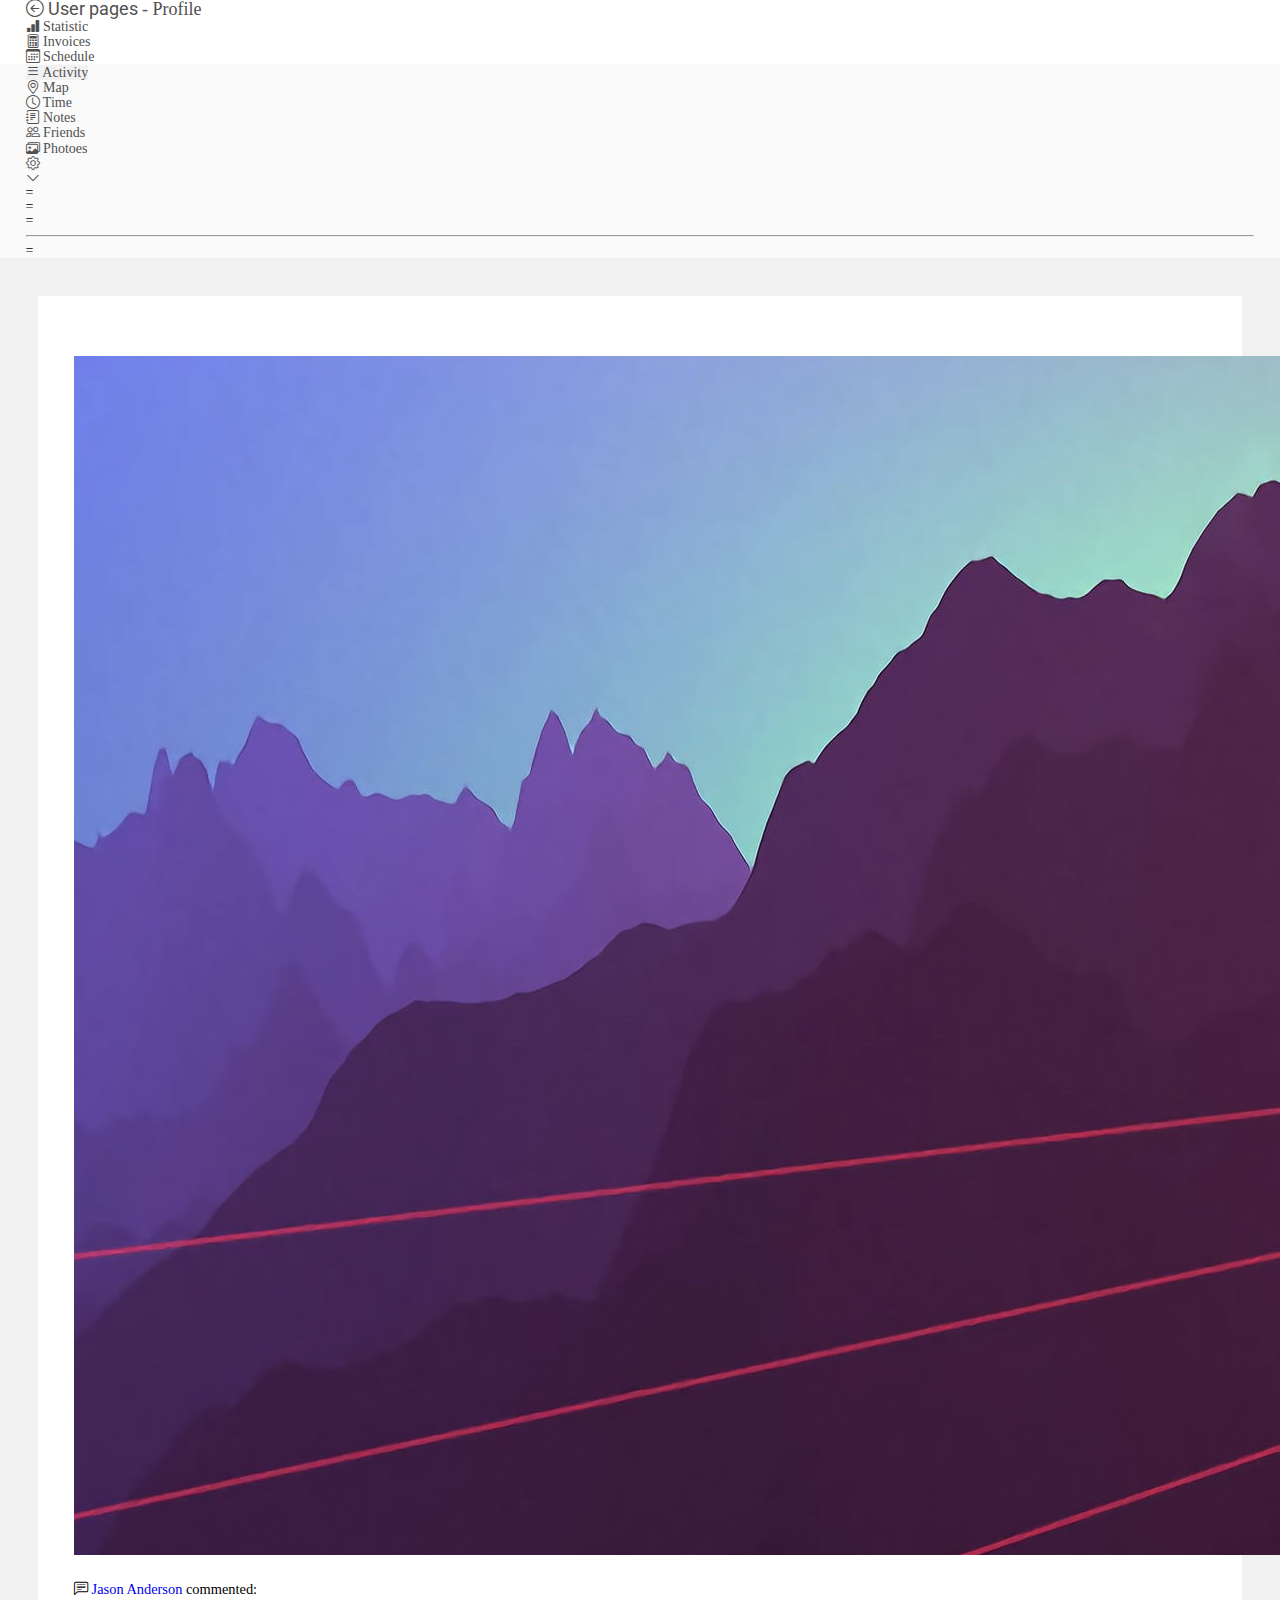
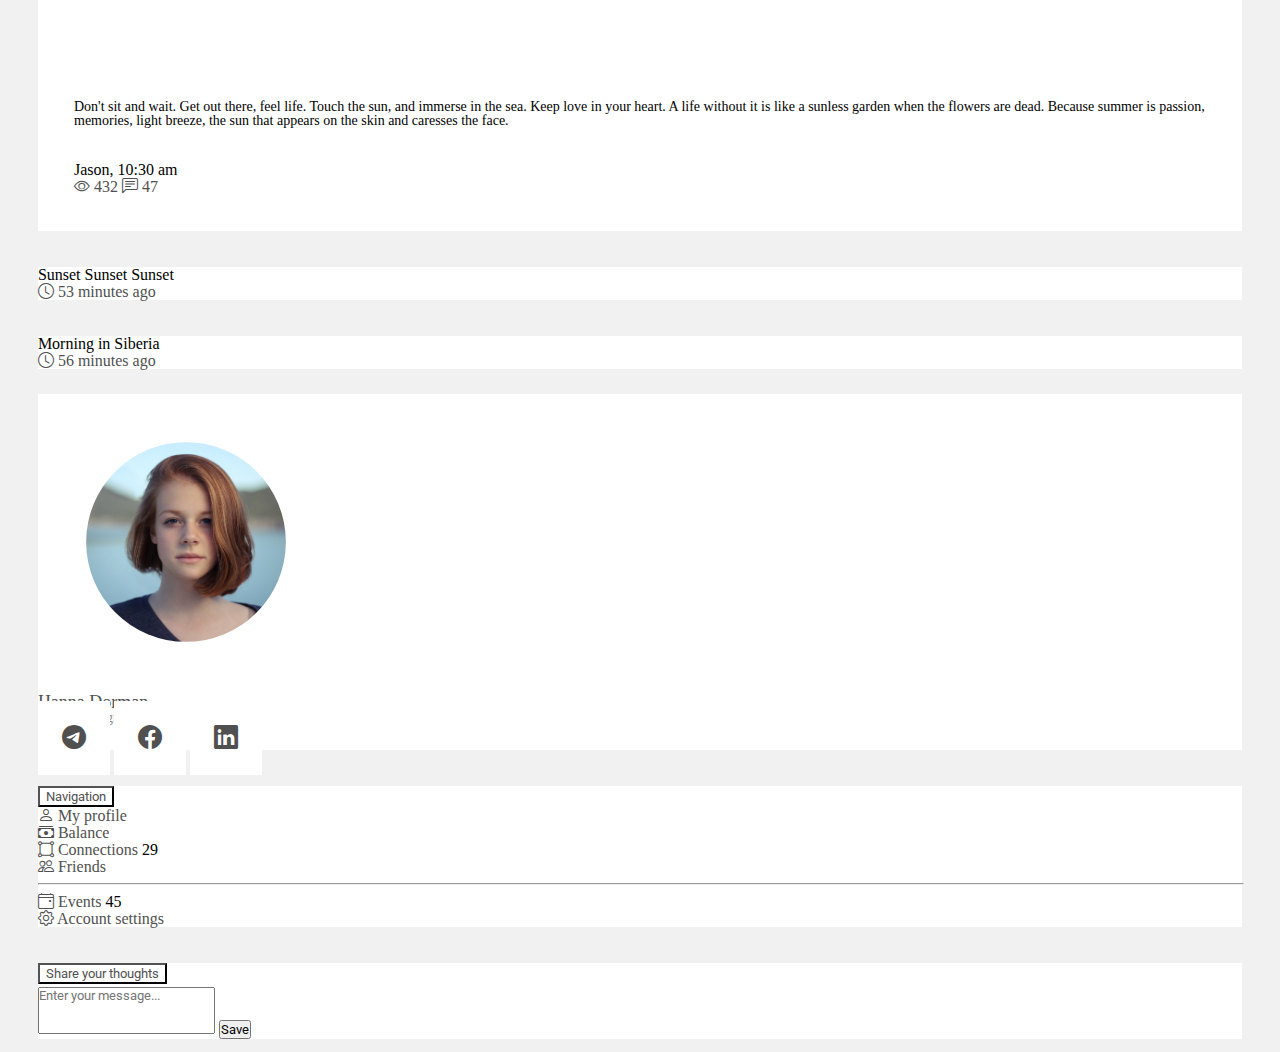
<file: index.html>
<!DOCTYPE html>
<html lang="en">
<head>
    <meta charset="UTF-8">
    <meta http-equiv="X-UA-Compatible" content="IE=edge">
    <meta name="viewport" content="width=device-width, initial-scale=1.0">
    <link rel="stylesheet" href="reset.css">
    <link href="https://cdn.jsdelivr.net/npm/bootstrap@5.2.0-beta1/dist/css/bootstrap.min.css" rel="stylesheet" integrity="sha384-0evHe/X+R7YkIZDRvuzKMRqM+OrBnVFBL6DOitfPri4tjfHxaWutUpFmBp4vmVor" crossorigin="anonymous">
    <link rel="preconnect" href="https://fonts.googleapis.com">
    <link rel="preconnect" href="https://fonts.gstatic.com" crossorigin>
    <link rel="stylesheet" href="https://cdn.jsdelivr.net/npm/bootstrap-icons@1.8.2/font/bootstrap-icons.css">
    <link href="https://fonts.googleapis.com/css2?family=Roboto:wght@400;500&display=swap" rel="stylesheet">
    <link rel="stylesheet" href="style.css">
    <title>Profile</title>
</head>
<body>
    <div class="container-fluid">
        <div class="row header">
            <div class="col mainpage">
                <a href="index.html" class="nav-link"><bold><i class="bi bi-arrow-left-circle" style="font-size: 1.1rem;"></i> User pages</bold> - Profile</a>
            </div>
            <div class="col pages">
                <ul class="nav justify-content-end">
                    <li class="nav-item">
                      <a class="nav-link" href="#"><i class="bi bi-bar-chart-fill"></i> Statistic</a>
                    </li>
                    <li class="nav-item">
                      <a class="nav-link" href="#"><i class="bi bi-calculator"></i> Invoices</a>
                    </li>
                    <li class="nav-item">
                      <a class="nav-link" href="#"><i class="bi bi-calendar3"></i> Schedule</a>
                    </li>
                </ul>
            </div>
        </div>
        <div class="row mainnav">

            <div class="col leftnav">
                <ul class="nav nav-pills justify-content-start">
                    <li class="nav-item">
                        <a class="nav-link active" aria-current="page" href="index.html"><i class="bi bi-list"></i> Activity</a>
                    </li>
                    <li class="nav-item">
                        <a class="nav-link" href="map.html"><i class="bi bi-geo-alt"></i> Map</a>
                    </li>
                    <li class="nav-item">
                        <a class="nav-link" href="timer.html"><i class="bi bi-clock"></i> Time</a>
                    </li>
                </ul>
            </div>

            <div class="col rightnav">
                <ul class="nav nav-pills justify-content-end">
                    <li class="nav-item">
                        <a class="nav-link" href="#"><i class="bi bi-journal-text"></i> Notes</a>
                    </li>
                    <li class="nav-item">
                        <a class="nav-link" href="#"><i class="bi bi-people"></i> Friends</a>
                    </li>
                    <li class="nav-item">
                        <a class="nav-link" href="#"><i class="bi bi-images"></i> Photoes</a>
                    </li>
                    <li class="nav-item">
                        <a class="nav-link" href="#"><i class="bi bi-gear"></i></a>
                    </li>
                    <li class="nav-item">
                        <a class="nav-link" href="#"><i class="bi bi-chevron-down"></i>
                            <ul class="dropdown-menu">
                                <li><a class="dropdown-item" href="#"></a>=</li>
                                <li><a class="dropdown-item" href="#"></a>=</li>
                                <li><a class="dropdown-item" href="#"></a>=</li>
                                <li><hr class="dropdown-divider"></li>
                                <li><a class="dropdown-item" href="#"></a>=</li>
                            </ul>
                        </a>
                    </li>
                </ul>
            </div>
        </div>

        <div class="row content">
            <div class="col-9 posts">
                <div class="mainpost">
                    <img src="./images/postphoto.jpg" class="img-fluid" id="postPhoto" alt="Main post photo">
                    <div id="maincomment">
                        <i class="bi bi-chat-left-text m-3" style="font-size: 0.9rem;"><a href="#" style="text-decoration: none;"> Jason Anderson</a> commented:</i>
                    </div>
                    <div class="d-flex">
                        <div class="d-flex" style="height: 80px;">
                            <div class="vr"></div>
                        </div>
                        <div class="posttext px-3">
                            <figure>
                                <blockquote class="blockquote">
                                <p id="mainposttext">Don't sit and wait. Get out there, feel life. Touch the sun, and immerse in the sea. Keep love in your heart. A life without it is like a sunless garden when the flowers are dead. Because summer is passion, memories, light breeze, the sun that appears on the skin and caresses the face.</p>
                                </blockquote>
                                <figcaption class="blockquote-footer">
                                    Jason, 10:30 am
                                </figcaption>
                            </figure>
                            <a href="#" style="text-decoration: none; color: #505050;"><i class="bi bi-eye"> 432</i></a>
                            <a href="#" style="text-decoration: none; color: #505050;"><i class="bi bi-chat-left-text m-3"> 47</i></a>
                        </div>
                    </div>
                </div>

                <div class="d-grid gap-3">
                    <div class="p-2 d-flex previousPost">
                        <div class="justify-content-start">Sunset Sunset Sunset</div>
                        <a href="#" class="posttime">
                            <i class="bi bi-clock"> 53 minutes ago</i> 
                        </a>
                    </div>
                    
                    <div class="p-2 d-flex lastPost">
                        <div class="">Morning in Siberia</div>
                        <a href="#" class="posttime"><i class="bi bi-clock"> 56 minutes ago</i> </a>
                    </div>
                </div>
            </div>

            <div class="col-3 profile">
                <div class="d-grid gap-3">
                    
                    <div class="p-2 profileInfo text-center">
                        <img src="./images/profilephoto.jpg" class="img-fluid profilePhoto" alt="Profile photo">
                        <h1>Hanna Dorman</h1>
                        <h2>UX/UI Designer</h2>
                        <div class="contact d-flex justify-content-center">
                            <a href="#" class="socials"><i class="bi bi-telegram"></i></a>
                            <a class="socials"><i class="bi bi-facebook"></i></a>
                            <a class="socials"><i class="bi bi-linkedin"></i></a>
                        </div>
                    </div>

                    <div class="p-2 profilenav active">
                        <div class="accordion" id="accordionNav">
                            <div class="accordion-item">
                              <h2 class="accordion-header" id="headingNav">
                                <button class="accordion-button" type="button" data-bs-toggle="collapse" data-bs-target="#collapseNav" aria-expanded="true" aria-controls="collapseNav">
                                  Navigation
                                </button>
                              </h2>
                              <div id="collapseNav" class="accordion-collapse collapse show" aria-labelledby="headingNav" data-bs-parent="#accordionNav">
                                <div class="accordion-body">
                                    <ul>
                                        <li><a href="#"> <i class="bi bi-person"></i> My profile</a></li>
                                        <li><a href="#"><i class="bi bi-cash-stack"></i> Balance</a></li>
                                        <li><a href="#"><i class="bi bi-bounding-box-circles"></i> Connections</a> <span class="badge rounded-pill bg-danger">29</span></li>
                                        <li><a href="#"><i class="bi bi-people"></i> Friends </a></li>
                                        <hr style="width: 100%;">
                                        <li><a href="#"><i class="bi bi-calendar4-event"></i> Events</a> <span class="badge rounded-pill bg-success">45</span></li>
                                        <li><a href="#"><i class="bi bi-gear"></i> Account settings</a></li>
                                    </ul>
                                </div>
                              </div>
                            </div>
                        </div>
                    </div>
                    
                    <div class="p-2 newpost">
                        <div class="accordion" id="accordionShare">
                            <div class="accordion-item">
                              <h2 class="accordion-header" id="headingShare">
                                <button class="accordion-button" type="button" data-bs-toggle="collapse" data-bs-target="#collapseShare" aria-expanded="true" aria-controls="collapseShare">
                                  Share your thoughts
                                </button>
                                </h2>
                                <div id="collapseShare" class="accordion-collapse collapse show" aria-labelledby="headingShare" data-bs-parent="#accordionShare">
                                    <div class="accordion-body">
                                        <textarea class="form-control" id="textShare" rows="3" placeholder="Enter your message..."></textarea>
                                        <button type="submit" class="btn btn-primary mb-3 col-12" id="saveBtn">Save</button>
                                    </div>
                                </div>
                            </div>
                        </div>
                    </div>
                </div>
            </div>
        </div>
    </div>
    <!-- Пакет JavaScript с Popper -->
    <script src="https://cdn.jsdelivr.net/npm/bootstrap@5.2.0-beta1/dist/js/bootstrap.bundle.min.js" integrity="sha384-pprn3073KE6tl6bjs2QrFaJGz5/SUsLqktiwsUTF55Jfv3qYSDhgCecCxMW52nD2" crossorigin="anonymous"></script>
</body>
</html>
</file>
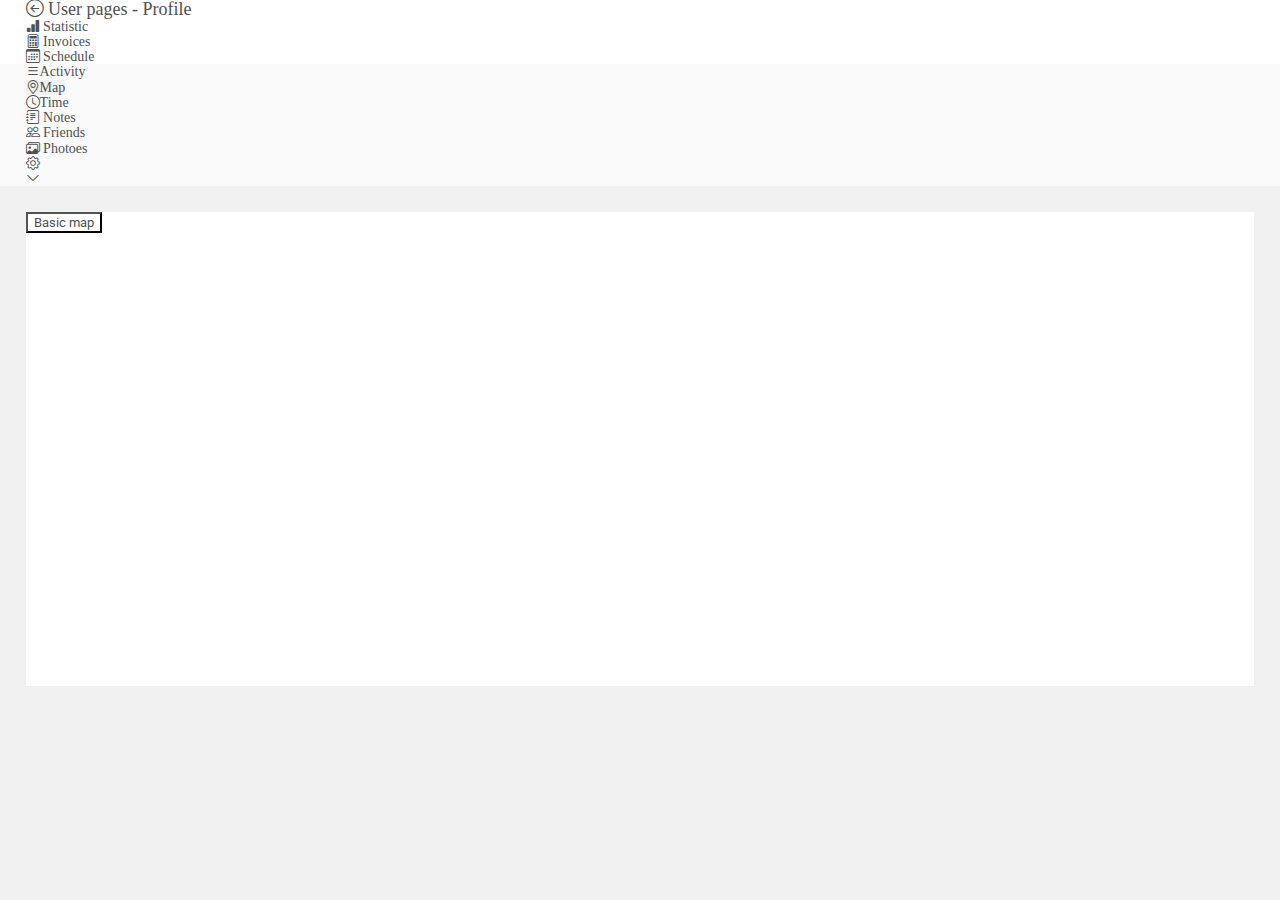
<file: map.html>
<!DOCTYPE html>
<html lang="en">
<head>
    <meta charset="UTF-8">
    <meta http-equiv="X-UA-Compatible" content="IE=edge">
    <meta name="viewport" content="width=device-width, initial-scale=1.0">
    <link rel="stylesheet" href="reset.css">
    <link href="https://cdn.jsdelivr.net/npm/bootstrap@5.2.0-beta1/dist/css/bootstrap.min.css" rel="stylesheet" integrity="sha384-0evHe/X+R7YkIZDRvuzKMRqM+OrBnVFBL6DOitfPri4tjfHxaWutUpFmBp4vmVor" crossorigin="anonymous">
    <link rel="preconnect" href="https://fonts.googleapis.com">
    <link rel="preconnect" href="https://fonts.gstatic.com" crossorigin>
    <link rel="stylesheet" href="https://cdn.jsdelivr.net/npm/bootstrap-icons@1.8.2/font/bootstrap-icons.css">
    <link href="https://fonts.googleapis.com/css2?family=Roboto:wght@400;500&display=swap" rel="stylesheet">
    <link rel="stylesheet" href="style.css">
    <title>Profile</title>
</head>
<body>
    <div class="container-fluid">
        <div class="row header">
            <div class="col mainpage">
                <a href="index.html" class="nav-link"><i class="bi bi-arrow-left-circle" style="font-size: 1.1rem;"></i> User pages - Profile</a>
            </div>
            <div class="col pages">
                <ul class="nav justify-content-end">
                    <li class="nav-item">
                        <a class="nav-link" href="#"><i class="bi bi-bar-chart-fill"></i> Statistic</a>
                    </li>
                    <li class="nav-item">
                        <a class="nav-link" href="#"><i class="bi bi-calculator"></i> Invoices</a>
                    </li>
                    <li class="nav-item">
                        <a class="nav-link" href="#"><i class="bi bi-calendar3"></i> Schedule</a>
                    </li>
                </ul>
            </div>
        </div>

        <div class="row mainnav">
            <div class="col leftnav">
                <ul class="nav nav-pills justify-content-start">
                    <li class="nav-item">
                        <a class="nav-link" href="index.html"><i class="bi bi-list"></i>Activity</a>
                    </li>
                    <li class="nav-item">
                        <a class="nav-link active" aria-current="page" href="map.html"><i class="bi bi-geo-alt"></i>Map</a>
                    </li>
                    <li class="nav-item">
                        <a class="nav-link" href="timer.html"><i class="bi bi-clock"></i>Time</a>
                    </li>
                </ul>
            </div>

            <div class="col rightnav">
                <ul class="nav nav-pills justify-content-end">
                    <li class="nav-item">
                        <a class="nav-link" href="#"><i class="bi bi-journal-text"></i> Notes</a>
                    </li>
                    <li class="nav-item">
                        <a class="nav-link" href="#"><i class="bi bi-people"></i> Friends</a>
                    </li>
                    <li class="nav-item">
                        <a class="nav-link" href="#"><i class="bi bi-images"></i> Photoes</a>
                    </li>
                    <li class="nav-item">
                        <a class="nav-link" href="#"><i class="bi bi-gear"></i></a>
                    </li>
                    <li class="nav-item">
                        <a class="nav-link" href="#"><i class="bi bi-chevron-down"></i></a>
                    </li>
                </ul>
            </div>
        </div>
        
        <div class="accordion" id="accordionMap">
            <div class="accordion-item">
              <h2 class="accordion-header d-flex" id="headingMap">
                <button class="accordion-button" type="button" data-bs-toggle="collapse" data-bs-target="#collapseMap" aria-expanded="true" aria-controls="collapseMap">
                  Basic map
                </button>
              </h2>
              <div id="collapseMap" class="accordion-collapse collapse show" aria-labelledby="headingMap" data-bs-parent="#accordionMap">
                <div class="accordion-body">
                    <iframe src="https://www.google.com/maps/embed?pb=!1m18!1m12!1m3!1d1320.491230423527!2d37.14665076366001!3d56.72659319481375!2m3!1f0!2f0!3f0!3m2!1i1024!2i768!4f13.1!3m3!1m2!1s0x46b443a71a2282f9%3A0x4225125a1e8e376e![base64]!5e0!3m2!1sru!2sru!4v1656140740324!5m2!1sru!2sru" width="100%" height="450" style="border:0;" allowfullscreen="" loading="lazy" referrerpolicy="no-referrer-when-downgrade"></iframe>
                </div>
              </div>
            </div>
        </div>
        
    </div>
    <script src="https://cdn.jsdelivr.net/npm/bootstrap@5.2.0-beta1/dist/js/bootstrap.bundle.min.js" integrity="sha384-pprn3073KE6tl6bjs2QrFaJGz5/SUsLqktiwsUTF55Jfv3qYSDhgCecCxMW52nD2" crossorigin="anonymous"></script>
</body>
</html>
</file>
<file: style.css>
*{
    font-family: 'Roboto', sans-serif;
}

body {
    background: #F1F1F1;
}

.header{
    background-color: #fff;
    font-size: 18px;
    padding-left: 2%;
    padding-right: 2%;
}

.mainnav{
    padding-left: 2%;
    padding-right: 2%;
    border-bottom: #505050;
}

.content{
    padding-left: 2%;
    padding-right: 2%;
    padding-top: 2%;
}

.posts, .profile{
    padding: 1%;
} 

.mainnav{
    background-color: #fafafa;
    font-size: 14px;
}

.mainpost{
    background-color: #fff;
    padding-left: 3%;
    padding-top: 5%;
    padding-right: 3%;
    padding-bottom: 3%;
}

.profileInfo{
    background-color: #ffffff;
}

.profileInfo h1{
    font-size: 18px;
    color: #505050;
}

.contact{
    align-self: center;
}

.socials{
    font-size: 1.5rem;
    padding: 2%;
    color: #505050;
    border: 0;
    background-color: #fff;
}

.nav-link, .profilenav ul li a{
    color: #505050;
    text-decoration: none;
}

.nav-pills .nav-link.active, .nav-pills .show>.nav-link {
    color: #505050;
    background-color: #f1f1f1;
    border-radius: 0;
}

.profileInfo h2{
    font-size: 14px;
    color: #8f8f8f;
}

.profilePhoto{
    border-radius: 50%;
    padding: 4%;
    height: 200px;
}

#postPhoto{
    padding-bottom: 2%;
}

.accordion-item{
    border: 0;
}

#textShare{
    resize: none;
    padding: 0;
}

.newpost, .profilenav, .previousPost, .lastPost{
    background-color: #fff;
    margin-top: 3%;
    padding: 0;
}

#accordionMap, #accordionTime{
    margin-left: 2%;
    margin-right: 2%;
    margin-top: 2%;
    background-color: #fff;
    border: #8f8f8f;
}

#accordionTime .accordion-body button{
    background-color: #fff;
    border: 0;
    
}

.accordion-button:not(.collapsed) {
    color: var(--bs-accordion-active-color);
    background-color: #fff;
    box-shadow: inset 0 calc(var(--bs-accordion-border-width) * -1) 0 var(--bs-accordion-border-color);
}

.profilenav ul{
    margin-left: 0;
    padding-left: 0;
}

.accordion{
    --bs-accordion-active-color: #505050;
}

#saveBtn{
    margin-top: 3%;
    margin-bottom: 0;
    padding: 0;
}

.pages ul li{
    font-size: 14px;
}

#mainposttext{
    font-size: 14px;
    margin-bottom: 3%;
}

#maincomment{
    margin-bottom: 2%;
}

.posttime{
    text-decoration: none; 
    color: #505050;
    margin-left: auto;
}

.timerbtn{
    margin-left: auto;
}
</file>
